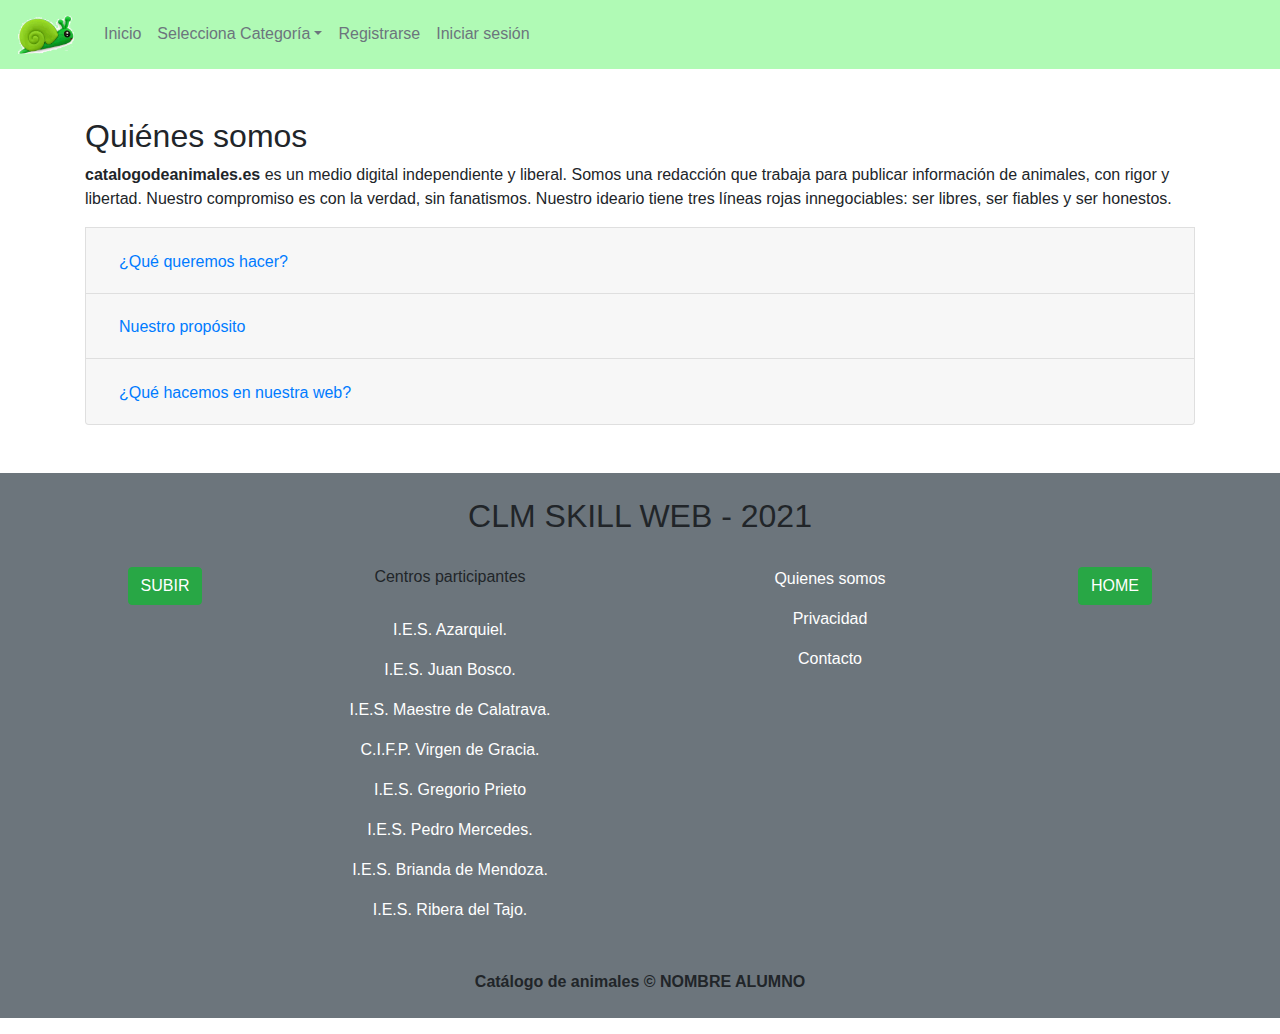
<file: quienessomos.html>
<!doctype html>
<html lang="en">

<head>
  <title>WebSkill</title>
  <!-- Required meta tags -->
  <meta charset="utf-8">
  <meta name="viewport" content="width=device-width, initial-scale=1, shrink-to-fit=no">

  <!-- Bootstrap CSS -->
  <link rel="stylesheet" href="style/style.css">
  <link rel="stylesheet" href="https://stackpath.bootstrapcdn.com/bootstrap/4.3.1/css/bootstrap.min.css"
    integrity="sha384-ggOyR0iXCbMQv3Xipma34MD+dH/1fQ784/j6cY/iJTQUOhcWr7x9JvoRxT2MZw1T" crossorigin="anonymous">

</head>
<a name="arriba"></a>
<body>
  <header class="bg-menunav">
    <nav class="navbar navbar-expand-md navbar-light bg-menunav">
      <a class="navbar-brand" href="index.html"><img src="img/logos/logo.png" alt="" width="64"></a>
      <button class="navbar-toggler d-lg-none" type="button" data-toggle="collapse" data-target="#collapsibleNavId"
        aria-controls="collapsibleNavId" aria-expanded="false" aria-label="Toggle navigation">
        <span class="navbar-toggler-icon"></span>
      </button>
      <div class="collapse navbar-collapse" id="collapsibleNavId">
        <ul class="navbar-nav mr-auto mt-2 mt-lg-0">
          <li class="nav-item">
            <a class="nav-link text-secondary" href="index.html">Inicio</a>
          </li>
          <li class="nav-item dropdown">
            <a class="nav-link dropdown-toggle text-secondary" href="#" id="dropdownId" data-toggle="dropdown"
              aria-haspopup="true" aria-expanded="false">Selecciona Categoría</a>
            <div class="dropdown-menu" aria-labelledby="dropdownId">
              <div class="dropdown-divider"></div>
              <a class="dropdown-item" href="#">Anfibios</a>
              <div class="dropdown-divider"></div>
              <a class="dropdown-item" href="#">Aves</a>
              <div class="dropdown-divider"></div>
              <a class="dropdown-item" href="#">Mamíferos</a>
              <div class="dropdown-divider"></div>
              <a class="dropdown-item" href="#">Peces</a>
              <div class="dropdown-divider"></div>
              <a class="dropdown-item" href="reptiles.html">Reptiles</a>
              <div class="dropdown-divider"></div>
            </div>
          </li>
          <li class="nav-item">
            <a class="nav-link text-secondary" href="#" data-toggle="modal" data-target="#modalregistro">Registrarse</a>
            <div class="modal fade" id="modalregistro" tabindex="-1" role="dialog" aria-labelledby="modelTitleId"
              aria-hidden="true">
              <div class="modal-dialog" role="document">
                <div class="modal-content bg-home">
                  <p>
                  <h5 class="modal-title text-center">Registro de usuario</h5>
                  </p>
                  <div class="modal-body">
                    <form>
                      <div class="form-group border bg-white p-2 rounded">
                        <label for="usuario">Usuario</label>
                        <input type="text" name="" id="" class="form-control mb-3" placeholder="Usuario"
                          aria-describedby="helpId">

                        <label for="usuario">Contraseña</label>
                        <input type="password" name="" id="" class="form-control mb-3" placeholder="Contraseña"
                          aria-describedby="helpId">

                        <label for="usuario">Repite la contraseña</label>
                        <input type="password" name="" id="" class="form-control mb-3" placeholder="Contraseña"
                          aria-describedby="helpId">

                        <label for="usuario">Email</label>
                        <input type="email" name="" id="" class="form-control mb-3" placeholder="email@gmail.com"
                          aria-describedby="helpId">

                        <label for="usuario">Dirección</label>
                        <input type="text" name="" id="" class="form-control mb-3" placeholder="Talavera"
                          aria-describedby="helpId">

                        <label for="usuario">Teléfono</label>
                        <input type="number" name="" id="" class="form-control mb-3" placeholder="1111"
                          aria-describedby="helpId">
                        <button type="button" class="btn btn-success btn-lg btn-block"
                          data-dismiss="modal">Registrarse</button>
                      </div>
                    </form>
                  </div>
                </div>
              </div>
            </div>
          </li>
          <li class="nav-item">
            <a class="nav-link text-secondary" href="#" data-toggle="modal" data-target="#modallogin">Iniciar sesión</a>
            <div class="modal fade" id="modallogin" tabindex="-1" role="dialog" aria-labelledby="modelTitleId"
              aria-hidden="true">
              <div class="modal-dialog modal-sm" role="document">
                <div class="modal-content bg-home">
                  <h5 class="modal-title text-center">INICIA SESION</h5>
                  <div class="modal-body">
                    <form>
                      <div class="form-group border bg-white p-2 rounded">
                        <label for="usuario">Usuario</label>
                        <input type="text" name="" id="" class="form-control mb-3" placeholder="Alicia"
                          aria-describedby="helpId">
                        <label for="usuario">Contraseña</label>
                        <input type="password" name="" id="" class="form-control mb-3" placeholder="Contraseña"
                          aria-describedby="helpId">
                        <button type="button" class="btn btn-success btn-lg btn-block p-1"
                          data-dismiss="modal">Entrar</button>
                      </div>
                    </form>
                  </div>
                </div>
              </div>
            </div>
          </li>
        </ul>
      </div>
    </nav>
  </header>
  <div class="container my-5">
    <div class="accordion" id="accordionExample">
      <div class="container m-0 p-0">
        <h2>Quiénes somos</h2>
        <p><strong>catalogodeanimales.es</strong> es un medio digital independiente y liberal. Somos una
          redacción
          que
          trabaja para publicar información de animales, con rigor y libertad. Nuestro compromiso es con la
          verdad,
          sin fanatismos. Nuestro ideario tiene tres líneas rojas innegociables: ser libres, ser fiables y ser
          honestos.</p>
      </div>
      <div class="card">
        <div class="card-header" id="headingOne">
          <h2 class="mb-0">
            <button class="btn btn-link collapsed" type="button" data-toggle="collapse" data-target="#collapseOne"
              aria-expanded="false" aria-controls="collapseOne">
              ¿Qué queremos hacer?
            </button>
          </h2>
        </div>
        <div id="collapseOne" class="collapse" aria-labelledby="headingOne" data-parent="#accordionExample">
          <div class="card-body">
            <p>El proyecto nació con el objetivo de ayudar estudiantes y a todas aquellas personas que
              conviven
              con
              animales y darles los recursos necesarios para mejorar la convivencia entre ellos. Poco
              después,
              y
              viendo la necesidad de dar respuesta a dudas más complejas, se añadieron veterinarios,
              etólogos,
              biólogos, adiestradores, etc., para ofrecer un contenido más específico y riguroso.
              Actualmente,
              somos más de 20 profesionales expertos en el mundo animal.</p>

          </div>
        </div>
      </div>
      <div class="card">
        <div class="card-header" id="headingTwo">
          <h2 class="mb-0">
            <button class="btn btn-link collapsed" type="button" data-toggle="collapse" data-target="#collapseTwo"
              aria-expanded="false" aria-controls="collapseTwo">
              Nuestro propósito
            </button>
          </h2>
        </div>
        <div id="collapseTwo" class="collapse" aria-labelledby="headingTwo" data-parent="#accordionExample">
          <div class="card-body">
            <p>En <strong>catalogoanimales.es</strong> trabajamos con tres objetivos claros: educar,
              informar y
              concienciar. Nos
              esforzamos cada día para publicar contenido útil y de calidad, que nos permita ayudar a
              todos
              nuestros lectores a convertirse en auténticos expertos animales e informar para mejorar la
              situación
              actual del mundo animal, combatiendo el abandono, el maltrato y la explotación.</p>

          </div>
        </div>
      </div>
      <div class="card">
        <div class="card-header" id="headingThree">
          <h2 class="mb-0">
            <button class="btn btn-link collapsed" type="button" data-toggle="collapse" data-target="#collapseThree"
              aria-expanded="false" aria-controls="collapseThree">
              ¿Qué hacemos en nuestra web?
            </button>
          </h2>
        </div>
        <div id="collapseThree" class="collapse" aria-labelledby="headingThree" data-parent="#accordionExample">
          <div class="card-body">
            <p>Para lograr los objetivos propuestos, compartimos contenido a diario elaborado por expertos y
              profesionales del sector. A través de nuestros artículos, ayudamos a entender mejor el
              comportamiento de los animales de compañía y cualquier otro animal, para establecer rutinas
              positivas para todos, resolvemos dudas, mostramos la realidad de las especies en peligro de
              extinción y mucho más.</p>
            <p>Todo el contenido se actualiza constantemente y se aborda desde una perspectiva animalista,
              respetando en todo momento las necesidades naturales de cada especie. Además, colaboramos
              activamente con asociaciones, protectoras, fundaciones, clínicas veterinarias, etc., para
              fomentar
              la adopción responsable de animales, luchar contra el abandono y resaltar la importancia de
              acudir a
              profesionales siempre que sea necesario. En este sentido, nuestros artículos son una guía
              que no
              sustituyen la atención veterinaria o el trabajo realizado por un educador o adiestrador
              canino.
            </p>

            <p>Con todo ello, en <strong>catalogoanimales.es</strong> aspiramos a convertirnos en la página
              web
              de referencia del
              mundo animal de habla hispana para llegar a un número mayor de personas y, entre todos,
              mejorar
              la
              calidad de vida de los animales.</p>



          </div>
        </div>
      </div>
    </div>
  </div>
  <footer class="bg-footer">
    <div class="container">
      <h2 class="text-center py-4">CLM SKILL WEB - 2021</h2>
      <div class="row">
        <div class="col-md-2 mb-3 text-center">
          <a href="#arriba"><button type="button" class="btn btn-success">SUBIR</button></a>
        </div>
        <div class="col-md-4 mb-2 text-center">
          <h6>Centros participantes</h6>
          <br>
          <p><a class="text-white" href="http://www.ies-azarquiel.es/">I.E.S. Azarquiel.</p></a>
          <p><a class="text-white" href="http://www.iesjuanbosco.es/">I.E.S. Juan Bosco.</a></p>
          <p><a class="text-white" href="http://iesmaestredecalatrava.es/">I.E.S. Maestre de Calatrava.</a></p>
          <p><a class="text-white" href="https://cifpvirgendegracia.com/">C.I.F.P. Virgen de Gracia.</a></p>
          <p><a class="text-white" href="http://www.iesgregorioprieto.com/">I.E.S. Gregorio Prieto</a></p>
          <p><a class="text-white" href="https://www.iespedromercedes.es/">I.E.S. Pedro Mercedes. </a></p>
          <p><a class="text-white" href="http://briandademendoza.es/">I.E.S. Brianda de Mendoza.</a></p>
          <p><a class="text-white" href="http://riberadeltajo.es/nuevaweb/">I.E.S. Ribera del Tajo.</a></p>
        </div>
        <div class="col-md-4 mb-3">
          <p class=" text-center"><a class="text-white" href="quienessomos.html">Quienes somos</a></p>

          <p class=" text-center"><a class="text-white" href="" data-toggle="modal"
              data-target="#modalPrivacidad">Privacidad</a></p>
          <div class="modal fade" id="modalPrivacidad" tabindex="-1" role="dialog" aria-labelledby="modelTitleId"
            aria-hidden="true">
            <div class="modal-dialog modal-xl" role="document">
              <div class="modal-content ">
                <div class="modal-header">
                  <h5 class="modal-title">Privacidad</h5>
                  <button type="button" class="close" data-dismiss="modal" aria-label="Close">
                    <span aria-hidden="true">&times;</span>
                  </button>
                </div>
                <div class="modal-body">
                  <h2>Términos y Condiciones de uso</h2>
                  <h3>1. Datos generales</h3>
                  <p><strong>De acuerdo con el artículo 10 de la Ley 34/2002, de 11 de julio, de Servicios de la
                      Sociedad de la
                      Información y de Comercio Electrónico ponemos a su disposición los siguientes
                      datos:</strong></p>

                  <p>catalogodeanimales.es está domiciliada en la calle Ronda S/N, con CIF B556677. Inscrita en el
                    Registro Mercantil de Talavera de la Reina, Vol. xxxx, Folio xxxx, Hoja xxxx, Inscripción xxx.
                  </p>
                  <p>En la web catalogodeanimales.es hay una serie de contenidos de carácter informativo sobre
                    animales,
                    especies, y características. <strong>Su principal objetivo</strong> es facilitar a los clientes
                    y al público en
                    general, la información relativa a la empresa, a los productos y servicios que se ofrecen.</p>

                  <h3>2. Política de privacidad</h3>

                  <p>En cumplimiento de lo dispuesto en la <strong>Ley Orgánica 15/1999, de 13 de Diciembre, de
                      Protección de
                      Datos de Carácter Personal (LOPD)</strong> se informa al usuario que todos los datos que nos
                    proporcione
                    serán incorporados a un fichero, creado y mantenido bajo la responsabilidad de
                    catalogodeanimales.es.</p>
                  <p>Siempre <strong>se va a respetar la confidencialidad de sus datos personales</strong> que sólo
                    serán utilizados con
                    la finalidad de gestionar los servicios ofrecidos, atender a las solicitudes que nos plantee,
                    realizar tareas administrativas, así como remitir información técnica, comercial o publicitaria
                    por
                    vía ordinaria o electrónica.</p>
                  <p>Para ejercer sus derechos de oposición, rectificación o cancelación deberá dirigirse a la sede de
                    la
                    empresa C/Ronda S/N de Talavera de la Reina, escribirnos al siguiente correo
                    contacto@catalogodeanimales.es o llámanos al 777888999.</p>

                  <h3>3. Condiciones de uso</h3>

                  <p><strong>Las condiciones de acceso y uso del presente sitio web se rigen por la legalidad vigente
                      y por el principio de buena fe </strong>comprometiéndose el usuario a realizar un buen uso
                    de la web. No se permiten conductas que vayan contra la ley, los derechos o intereses de
                    terceros.</p>
                  <p>Ser usuario de la web de catalogodeanimales.es implica que reconoce haber leído y aceptado las
                    presentes condiciones y lo que las extienda la normativa legal aplicable en esta materia. Si por
                    el motivo que fuere no está de acuerdo con estas condiciones no continúe usando esta web.</p>
                  <p>Cualquier tipo de notificación y/o reclamación solamente será válida por notificación escrita y/o
                    correo certificado.</p>
                  <h3>
                    4. Responsabilidades</h3>
                  <p><strong>catalogodeanimales.es, no se hace responsable de la información y contenidos almacenados
                      en foros, redes sociales o cualesquier otro medio </strong>que permita a terceros publicar
                    contenidos de forma independiente en la página web del prestador.</p>
                  <p>Sin embargo, teniendo en cuenta los art. 11 y 16 de la LSSI-CE, catalogodeanimales.es se
                    compromete a la retirada o en su caso bloqueo de aquellos contenidos que pudieran afectar o
                    contravenir la legislación nacional o internacional, derechos de terceros o la moral y el orden
                    público.</p>
                  <p><strong>Tampoco la empresa se responsabilizará de los daños y perjuicios que se produzcan por
                      fallos o malas configuraciones del software instalado en el ordenador del internauta.
                    </strong>Se excluye toda responsabilidad por alguna incidencia técnica o fallo que se produzca
                    cuando el usuario se conecte a internet. Igualmente no se garantiza la inexistencia de
                    interrupciones o errores en el acceso al sitio web.</p>
                  <p>Así mismo, <strong>catalogodeanimales.es se reserva el derecho a actualizar, modificar o eliminar
                      la información contenida en su página web, </strong>así como la configuración o presentación
                    del mismo, en cualquier momento sin asumir alguna responsabilidad por ello.</p>
                  <p>Le comunicamos que cualquier precio que pueda ver en nuestra web será solamente orientativo. Si
                    el usuario desea saber con exactitud el precio o si el producto en el momento actual cuenta con
                    alguna oferta de la cual se puede beneficiar ha de acudir a alguna de las tiendas físicas con
                    las que cuenta catalogodeanimales.es.</p>
                  <h3>5. Propiedad intelectual e industrial.</h3>
                  <p><strong>catalogodeanimales.es es titular de todos los derechos sobre el software de la
                      publicación digital así como de los derechos de propiedad industrial e intelectual referidos
                      a los contenidos que se incluyan, </strong>a excepción de los derechos sobre productos y
                    servicios de carácter público que no son propiedad de esta empresa.</p>
                  <p><strong>Ningún material publicado en esta web podrá ser reproducido, copiado o publicado
                    </strong>sin el consentimiento por escrito de catalogodeanimales.es.</p>
                  <p>Toda la información que se reciba en la web, como comentarios, sugerencias o ideas, se
                    considerará cedida a catalogodeanimales.es de manera gratuita. No debe enviarse información que
                    NO pueda ser tratada de este modo.</p>
                  <p>Todos los productos y servicios de estas páginas que NO son propiedad de catalogodeanimales.es
                    son marcas registradas de sus respectivos propietarios y son reconocidas como tales por nuestra
                    empresa. Solamente aparecen en la web de catalogodeanimales.es a efectos de promoción y de
                    recopilación de información. Estos propietarios pueden solicitar la modificación o eliminación
                    de la información que les pertenece.</p>
                  <h3>6. Política de cookies.</h3>
                  <p><strong>catalogodeanimales.es por su propia cuenta o la de un tercero contratado para prestación
                      de servicios de medición, pueden utilizar cookies cuando el usuario navega por el sitio web.
                      Las cookies son ficheros enviados al navegador por medio de un servicio web con la finalidad
                      de registrar las actividades del usuario durante su tiempo de navegación.</strong></p>
                  <p>Las cookies utilizadas se asocian únicamente con un usuario anónimo y su ordenador, y no
                    proporcionan por sí mismas los datos personales del usuario.</p>
                  <p><strong>Mediante el uso de las cookies resulta posible que el servidor donde se encuentra la web
                      reconozca el navegador web utilizado por el usuario con la finalidad de que la navegación
                      sea más sencilla. </strong>Se utilizan también para medir la audiencia y parámetros del
                    tráfico, controlar el proceso y número de entradas.</p>
                  <p>El usuario tiene la posibilidad de configurar su navegador para ser avisado de la recepción de
                    cookies y para impedir su instalación en su equipo. Por favor consulte las instrucciones y
                    manuales de su navegador para ampliar esta información.</p>
                  <p>Para utilizar el sitio web no es necesario que el usuario permita la instalación de las cookies
                    enviadas al sitio web, o el tercero que actúe en su nombre, sin perjuicio de que sea necesario
                    que el usuario inicie una sesión tal en cada uno de los servicios cuya prestación requiera el
                    previo registro.</p>
                  <p>En todo caso <strong>las cookies tienen un carácter temporal </strong>con la única finalidad de
                    hacer más eficaz su transmisión ulterior. En ningún caso se utilizará cookies para recoger
                    información de carácter personal.</p>



                </div>
                <div class="modal-footer">
                  <button type="button" class="btn btn-success" data-dismiss="modal">Aceptar</button>
                </div>
              </div>
            </div>
          </div>
          <p class=" text-center"><a class="text-white " href="" data-toggle="modal"
              data-target="#modalContacto">Contacto</a></p>
          <div class="modal fade" id="modalContacto" tabindex="-1" role="dialog" aria-labelledby="modalContacto"
            aria-hidden="true">
            <div class="modal-dialog" role="document">
              <div class="modal-content bg-home">
                <div class="modal-header d-block text-center">
                  <h5 class="modal-title">Escribe un comentario para contactar</h5>
                </div>
                <div class="modal-body">
                  <form>
                    <div class="form-group">
                      <label for="recipient-name" class="col-form-label">Nombre:</label>
                      <input type="text" class="form-control" id="recipient-name">
                    </div>
                    <div class="form-group">
                      <label for="recipient-name" class="col-form-label">Tu e-mail:</label>
                      <input type="email" class="form-control" id="recipient-name">
                    </div>
                    <div class="form-group">
                      <label for="message-text" class="col-form-label">Tu comentario:</label>
                      <textarea class="form-control" id="message-text"></textarea>
                    </div>
                  </form>
                </div>
                <div class="modal-footer">
                  <button type="button" class="btn btn-primary btn-block btn-success"
                    data-dismiss="modal">Enviar</button>
                </div>
              </div>
            </div>
          </div>
        </div>
        <div class="col-md-2 mb-2 text-center">
          <a href="index.html"><button type="button" class="btn btn-success">HOME</button></a>
        </div>
      </div>
      <p class="text-center font-weight-bold py-4">Catálogo de animales &copy; NOMBRE ALUMNO</p>
    </div>

  </footer>


  <!-- Optional JavaScript -->
  <!-- jQuery first, then Popper.js, then Bootstrap JS -->
  <script src="https://code.jquery.com/jquery-3.3.1.slim.min.js"
    integrity="sha384-q8i/X+965DzO0rT7abK41JStQIAqVgRVzpbzo5smXKp4YfRvH+8abtTE1Pi6jizo"
    crossorigin="anonymous"></script>
  <script src="https://cdnjs.cloudflare.com/ajax/libs/popper.js/1.14.7/umd/popper.min.js"
    integrity="sha384-UO2eT0CpHqdSJQ6hJty5KVphtPhzWj9WO1clHTMGa3JDZwrnQq4sF86dIHNDz0W1"
    crossorigin="anonymous"></script>
  <script src="https://stackpath.bootstrapcdn.com/bootstrap/4.3.1/js/bootstrap.min.js"
    integrity="sha384-JjSmVgyd0p3pXB1rRibZUAYoIIy6OrQ6VrjIEaFf/nJGzIxFDsf4x0xIM+B07jRM"
    crossorigin="anonymous"></script>
</body>
</file>
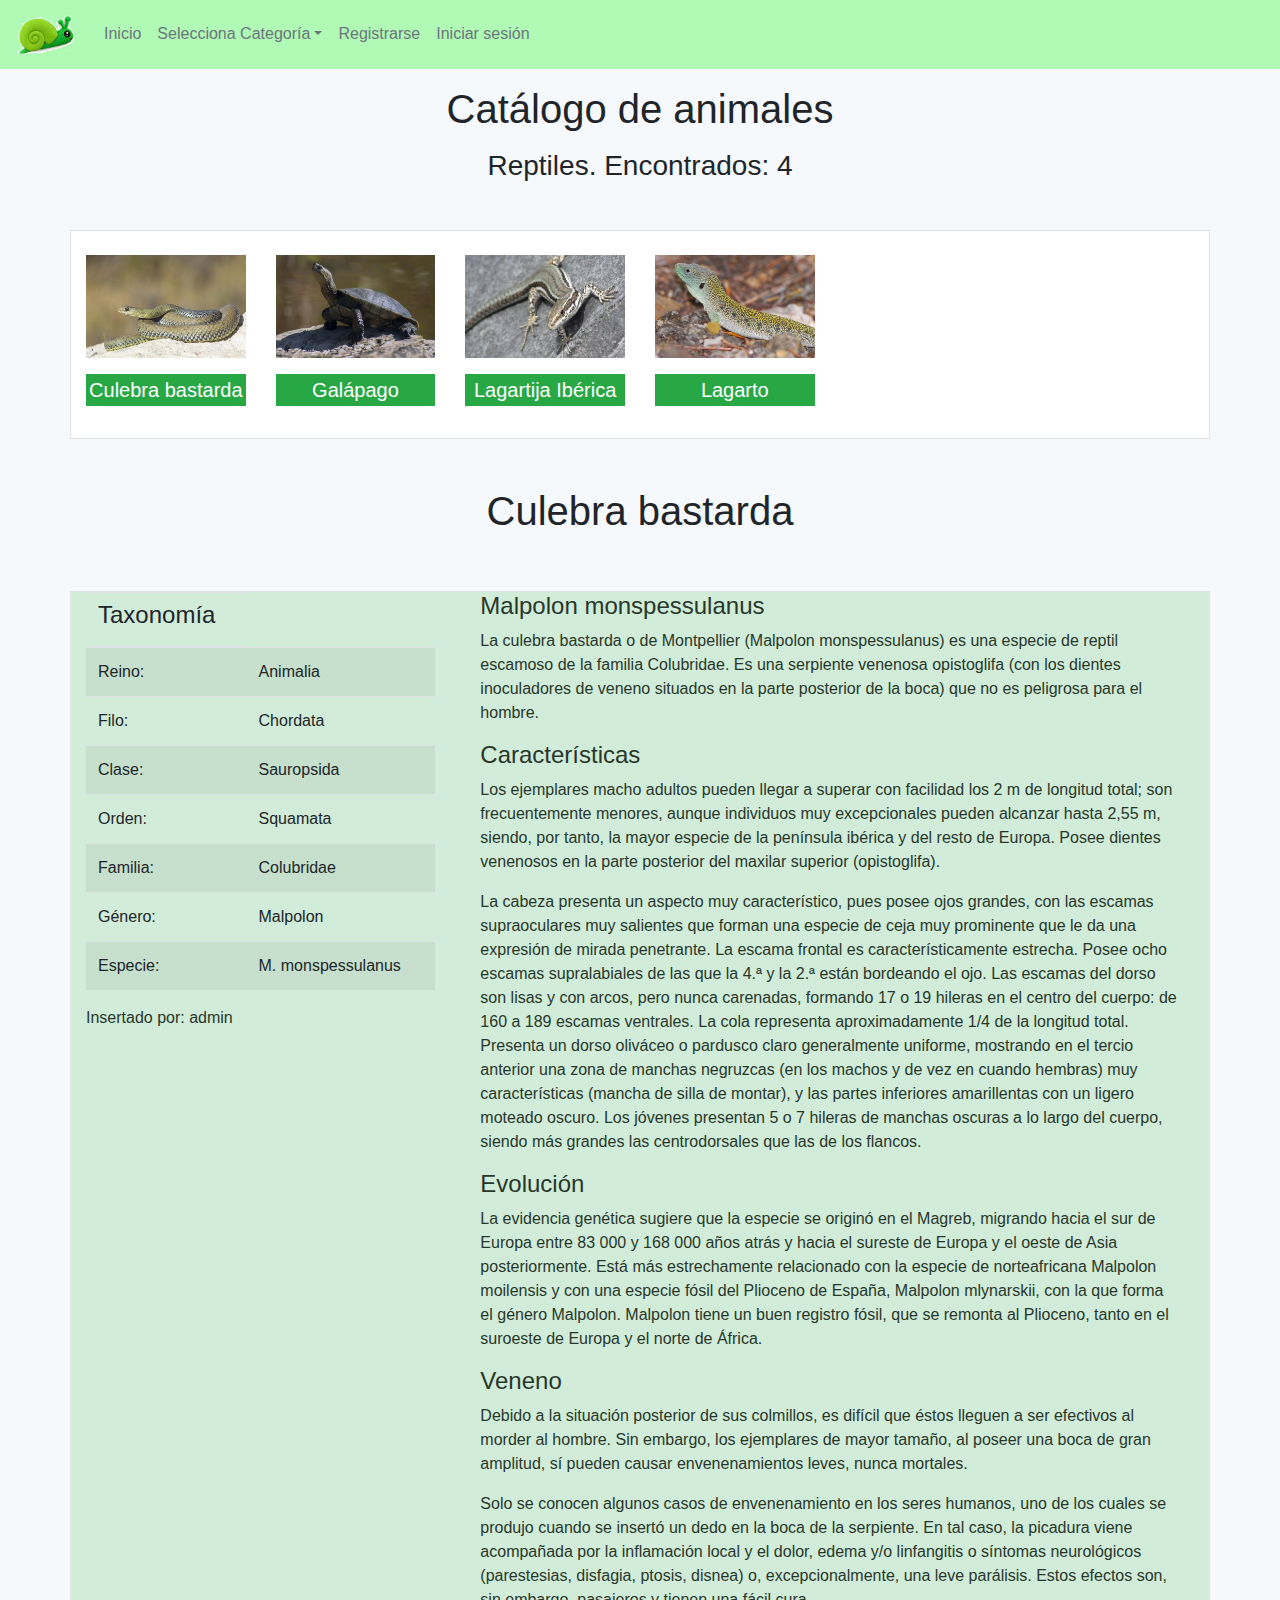
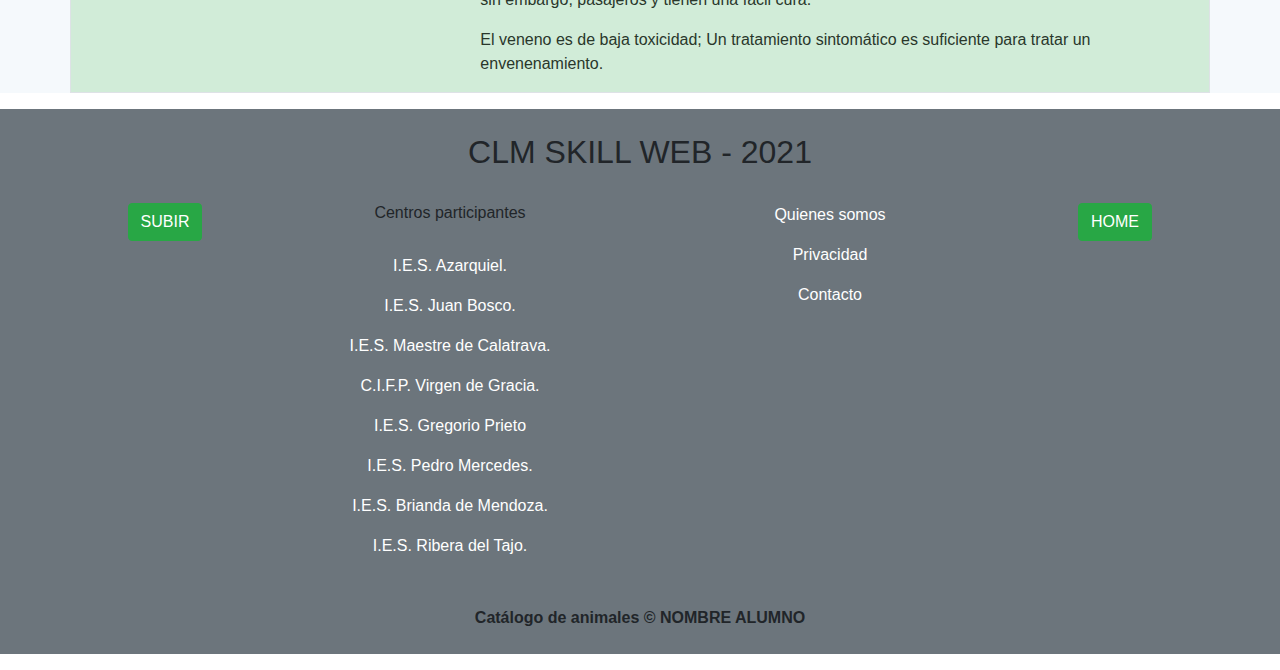
<file: reptiles.html>
<!doctype html>
<html lang="en">

<head>
    <title>WebSkill</title>
    <!-- Required meta tags -->
    <meta charset="utf-8">
    <meta name="viewport" content="width=device-width, initial-scale=1, shrink-to-fit=no">

    <!-- Bootstrap CSS -->
    <link rel="stylesheet" href="style/style.css">
    <link rel="stylesheet" href="https://stackpath.bootstrapcdn.com/bootstrap/4.3.1/css/bootstrap.min.css"
        integrity="sha384-ggOyR0iXCbMQv3Xipma34MD+dH/1fQ784/j6cY/iJTQUOhcWr7x9JvoRxT2MZw1T" crossorigin="anonymous">
</head>

<body>
    <a name="arriba"></a>
    <header class="bg-menunav">
        <nav class="navbar navbar-expand-md navbar-light bg-menunav">
            <a class="navbar-brand" href="index.html"><img src="img/logos/logo.png" alt="" width="64"></a>
            <button class="navbar-toggler d-lg-none" type="button" data-toggle="collapse"
                data-target="#collapsibleNavId" aria-controls="collapsibleNavId" aria-expanded="false"
                aria-label="Toggle navigation">
                <span class="navbar-toggler-icon"></span>
            </button>
            <div class="collapse navbar-collapse" id="collapsibleNavId">
                <ul class="navbar-nav mr-auto mt-2 mt-lg-0">
                    <li class="nav-item">
                        <a class="nav-link text-secondary" href="index.html">Inicio</a>
                    </li>
                    <li class="nav-item dropdown">
                        <a class="nav-link dropdown-toggle text-secondary" href="#" id="dropdownId"
                            data-toggle="dropdown" aria-haspopup="true" aria-expanded="false">Selecciona Categoría</a>
                        <div class="dropdown-menu" aria-labelledby="dropdownId">
                            <div class="dropdown-divider"></div>
                            <a class="dropdown-item" href="#">Anfibios</a>
                            <div class="dropdown-divider"></div>
                            <a class="dropdown-item" href="#">Aves</a>
                            <div class="dropdown-divider"></div>
                            <a class="dropdown-item" href="#">Mamíferos</a>
                            <div class="dropdown-divider"></div>
                            <a class="dropdown-item" href="#">Peces</a>
                            <div class="dropdown-divider"></div>
                            <a class="dropdown-item" href="reptiles.html">Reptiles</a>
                            <div class="dropdown-divider"></div>
                        </div>
                    </li>
                    <li class="nav-item">
                        <a class="nav-link text-secondary" href="#" data-toggle="modal"
                            data-target="#modalregistro">Registrarse</a>
                        <div class="modal fade" id="modalregistro" tabindex="-1" role="dialog"
                            aria-labelledby="modelTitleId" aria-hidden="true">
                            <div class="modal-dialog" role="document">
                                <div class="modal-content bg-home">
                                    <p>
                                    <h5 class="modal-title text-center">Registro de usuario</h5>
                                    </p>
                                    <div class="modal-body">
                                        <form>
                                            <div class="form-group border bg-white p-2 rounded">
                                                <label for="usuario">Usuario</label>
                                                <input type="text" name="" id="" class="form-control mb-3"
                                                    placeholder="Usuario" aria-describedby="helpId">

                                                <label for="usuario">Contraseña</label>
                                                <input type="password" name="" id="" class="form-control mb-3"
                                                    placeholder="Contraseña" aria-describedby="helpId">

                                                <label for="usuario">Repite la contraseña</label>
                                                <input type="password" name="" id="" class="form-control mb-3"
                                                    placeholder="Contraseña" aria-describedby="helpId">

                                                <label for="usuario">Email</label>
                                                <input type="email" name="" id="" class="form-control mb-3"
                                                    placeholder="email@gmail.com" aria-describedby="helpId">

                                                <label for="usuario">Dirección</label>
                                                <input type="text" name="" id="" class="form-control mb-3"
                                                    placeholder="Talavera" aria-describedby="helpId">

                                                <label for="usuario">Teléfono</label>
                                                <input type="number" name="" id="" class="form-control mb-3"
                                                    placeholder="1111" aria-describedby="helpId">
                                                <button type="button" class="btn btn-success btn-lg btn-block"
                                                    data-dismiss="modal">Registrarse</button>
                                            </div>
                                        </form>
                                    </div>
                                </div>
                            </div>
                        </div>
                    </li>
                    <li class="nav-item">
                        <a class="nav-link text-secondary" href="#" data-toggle="modal"
                            data-target="#modallogin">Iniciar sesión</a>
                        <div class="modal fade" id="modallogin" tabindex="-1" role="dialog"
                            aria-labelledby="modelTitleId" aria-hidden="true">
                            <div class="modal-dialog modal-sm" role="document">
                                <div class="modal-content bg-home">
                                    <h5 class="modal-title text-center">INICIA SESION</h5>
                                    <div class="modal-body">
                                        <form>
                                            <div class="form-group border bg-white p-2 rounded">
                                                <label for="usuario">Usuario</label>
                                                <input type="text" name="" id="" class="form-control mb-3"
                                                    placeholder="Alicia" aria-describedby="helpId">
                                                <label for="usuario">Contraseña</label>
                                                <input type="password" name="" id="" class="form-control mb-3"
                                                    placeholder="Contraseña" aria-describedby="helpId">
                                                <button type="button" class="btn btn-success btn-lg btn-block p-1"
                                                    data-dismiss="modal">Entrar</button>
                                            </div>
                                        </form>
                                    </div>
                                </div>
                            </div>
                        </div>
                    </li>
                </ul>
            </div>
        </nav>
    </header>
    <div class="bg-home">
        <h1 class="text-center font-weight-light pb-2 pt-3">Catálogo de animales</h1>
        <h3 class="text-center">Reptiles. Encontrados: 4</h3>
        <div class="container py-4 border bg-white my-5">
            <div class="row flex-nowrap overflow-auto">
                <div class="col-12 col-sm-12 col-md-6 col-lg-4 col-xl-2">
                    <img class="img-fluid" src="img/FotosAnimales/Reptiles/culebra.jpg" alt="">
                    <h5 class="text-white text-center bg-success mt-3 py-1">Culebra bastarda</h5>
                </div>
                <div class="col-12 col-sm-12 col-md-6 col-lg-4 col-xl-2">
                    <img class="img-fluid" src="img/FotosAnimales/Reptiles/galapago.jpg" alt="">
                    <h5 class="text-white text-center bg-success mt-3 py-1">Galápago</h5>
                </div>
                <div class="col-12 col-sm-12 col-md-6 col-lg-4 col-xl-2">
                    <img class="img-fluid" src="img/FotosAnimales/Reptiles/lagartija.jpg" alt="">
                    <h5 class="text-white text-center bg-success mt-3 py-1">Lagartija Ibérica</h5>
                </div>
                <div class="col-12 col-sm-12 col-md-6 col-lg-4 col-xl-2">
                    <img class="img-fluid" src="img/FotosAnimales/Reptiles/lagarto.JPG" alt="">
                    <h5 class="text-white text-center bg-success mt-3 py-1">Lagarto</h5>
                </div>
            </div>
        </div>
        <h1 class="text-center pb-5">Culebra bastarda</h1>
        <div class="container bg-verde-o texto-verde py-3-5 border">
            <div class="row">
                <div class="col-lg-3 col-xl-4 texto-verde container-fluid">
                    
                    <table class="table table-striped">
                        <thead>
                            <tr>
                                <th class="py-2">
                                    <h4>Taxonomía</h4>
                                </th>
                            </tr>
                        </thead>
                        <tbody>
                            <tr>
                                <td>Reino:</td>
                                <td>Animalia</td>
                            </tr>
                            <tr>
                                <td>Filo:</td>
                                <td>Chordata</td>
                            </tr>
                            <tr>
                                <td>Clase:</td>
                                <td>Sauropsida</td>
                            </tr>
                            <tr>
                                <td>Orden:</td>
                                <td>Squamata</td>
                            </tr>
                            <tr>
                                <td>Familia:</td>
                                <td>Colubridae</td>
                            </tr>
                            <tr>
                                <td>Género:</td>
                                <td>Malpolon</td>
                            </tr>
                            <tr>
                                <td>Especie:</td>
                                <td>M. monspessulanus</td>
                            </tr>
                        </tbody>
                    </table>
                    <p class="my-3">Insertado por: admin</p>
                    <div class="col-lg-1"></div>
                </div>
                <div class="col-lg-8 col-xl-8 texto-verde container-fluid">
                    <div class="container">
                        <h4>Malpolon monspessulanus</h4>
                        <p>La culebra bastarda o de Montpellier (Malpolon monspessulanus) es una especie de reptil escamoso
                            de la familia Colubridae. Es una serpiente venenosa opistoglifa (con los dientes inoculadores de
                            veneno situados en la parte posterior de la boca) que no es peligrosa para el hombre.</p>
                        <h4>Características</h4>
                        <p>Los ejemplares macho adultos pueden llegar a superar con facilidad los 2 m de longitud total; son
                            frecuentemente menores, aunque individuos muy excepcionales pueden alcanzar hasta 2,55 m,
                            siendo, por tanto, la mayor especie de la península ibérica y del resto de Europa. Posee dientes
                            venenosos en la parte posterior del maxilar superior (opistoglifa).</p>
                        <p>La cabeza presenta un aspecto muy característico, pues posee ojos grandes, con las escamas
                            supraoculares muy salientes que forman una especie de ceja muy prominente que le da una
                            expresión de mirada penetrante. La escama frontal es característicamente estrecha. Posee ocho
                            escamas supralabiales de las que la 4.ª y la 2.ª están bordeando el ojo. Las escamas del dorso
                            son lisas y con arcos, pero nunca carenadas, formando 17 o 19 hileras en el centro del cuerpo:
                            de 160 a 189 escamas ventrales. La cola representa aproximadamente 1/4 de la longitud total.
                            Presenta un dorso oliváceo o pardusco claro generalmente uniforme, mostrando en el tercio
                            anterior una zona de manchas negruzcas (en los machos y de vez en cuando hembras) muy
                            características (mancha de silla de montar), y las partes inferiores amarillentas con un ligero
                            moteado oscuro. Los jóvenes presentan 5 o 7 hileras de manchas oscuras a lo largo del cuerpo,
                            siendo más grandes las centrodorsales que las de los flancos.</p>
                        <h4>Evolución</h4>
                        <p>La evidencia genética sugiere que la especie se originó en el Magreb, migrando hacia el sur de
                            Europa entre 83 000 y 168 000 años atrás y hacia el sureste de Europa y el oeste de Asia
                            posteriormente. Está más estrechamente relacionado con la especie de norteafricana Malpolon
                            moilensis y con una especie fósil del Plioceno de España, Malpolon mlynarskii, con la que forma
                            el género Malpolon. Malpolon tiene un buen registro fósil, que se remonta al Plioceno, tanto en
                            el suroeste de Europa y el norte de África.</p>
                        <h4>Veneno</h4>
                        <p>Debido a la situación posterior de sus colmillos, es difícil que éstos lleguen a ser efectivos al
                            morder al hombre. Sin embargo, los ejemplares de mayor tamaño, al poseer una boca de gran
                            amplitud, sí pueden causar envenenamientos leves, nunca mortales.</p>
                        <p>Solo se conocen algunos casos de envenenamiento en los seres humanos, uno de los cuales se
                            produjo cuando se insertó un dedo en la boca de la serpiente. En tal caso, la picadura viene
                            acompañada por la inflamación local y el dolor, edema y/o linfangitis o síntomas neurológicos
                            (parestesias, disfagia, ptosis, disnea) o, excepcionalmente, una leve parálisis. Estos efectos
                            son, sin embargo, pasajeros y tienen una fácil cura.</p>
                        <p>El veneno es de baja toxicidad; Un tratamiento sintomático es suficiente para tratar un
                            envenenamiento.</p>
                    </div>
    
                </div>
            </div>
        </div>
        </div>
    </div>
    <footer class="bg-footer mt-3">
        <div class="container">
            <h2 class="text-center py-4">CLM SKILL WEB - 2021</h2>
            <div class="row">
                <div class="col-md-2 mb-3 text-center">
                    <a href="#arriba"><button type="button" class="btn btn-success">SUBIR</button></a>
                </div>
                <div class="col-md-4 mb-2 text-center">
                    <h6>Centros participantes</h6>
                    <br>
                    <p><a class="text-white" href="http://www.ies-azarquiel.es/">I.E.S. Azarquiel.</p></a>
                    <p><a class="text-white" href="http://www.iesjuanbosco.es/">I.E.S. Juan Bosco.</a></p>
                    <p><a class="text-white" href="http://iesmaestredecalatrava.es/">I.E.S. Maestre de Calatrava.</a>
                    </p>
                    <p><a class="text-white" href="https://cifpvirgendegracia.com/">C.I.F.P. Virgen de Gracia.</a></p>
                    <p><a class="text-white" href="http://www.iesgregorioprieto.com/">I.E.S. Gregorio Prieto</a></p>
                    <p><a class="text-white" href="https://www.iespedromercedes.es/">I.E.S. Pedro Mercedes. </a></p>
                    <p><a class="text-white" href="http://briandademendoza.es/">I.E.S. Brianda de Mendoza.</a></p>
                    <p><a class="text-white" href="http://riberadeltajo.es/nuevaweb/">I.E.S. Ribera del Tajo.</a></p>
                </div>
                <div class="col-md-4 mb-3">
                    <p class=" text-center"><a class="text-white " href="quienessomos.html">Quienes somos</a></p>

                    <p class=" text-center"><a class="text-white" href="" data-toggle="modal"
                            data-target="#modalPrivacidad">Privacidad</a></p>
                    <div class="modal fade" id="modalPrivacidad" tabindex="-1" role="dialog"
                        aria-labelledby="modelTitleId" aria-hidden="true">
                        <div class="modal-dialog modal-xl" role="document">
                            <div class="modal-content ">
                                <div class="modal-header">
                                    <h5 class="modal-title">Privacidad</h5>
                                    <button type="button" class="close" data-dismiss="modal" aria-label="Close">
                                        <span aria-hidden="true">&times;</span>
                                    </button>
                                </div>
                                <div class="modal-body">
                                    <h2>Términos y Condiciones de uso</h2>
                                    <h3>1. Datos generales</h3>
                                    <p><strong>De acuerdo con el artículo 10 de la Ley 34/2002, de 11 de julio, de
                                            Servicios de la
                                            Sociedad de la
                                            Información y de Comercio Electrónico ponemos a su disposición los
                                            siguientes
                                            datos:</strong></p>

                                    <p>catalogodeanimales.es está domiciliada en la calle Ronda S/N, con CIF B556677.
                                        Inscrita en el
                                        Registro Mercantil de Talavera de la Reina, Vol. xxxx, Folio xxxx, Hoja xxxx,
                                        Inscripción xxx.
                                    </p>
                                    <p>En la web catalogodeanimales.es hay una serie de contenidos de carácter
                                        informativo sobre
                                        animales,
                                        especies, y características. <strong>Su principal objetivo</strong> es facilitar
                                        a los clientes
                                        y al público en
                                        general, la información relativa a la empresa, a los productos y servicios que
                                        se ofrecen.</p>

                                    <h3>2. Política de privacidad</h3>

                                    <p>En cumplimiento de lo dispuesto en la <strong>Ley Orgánica 15/1999, de 13 de
                                            Diciembre, de
                                            Protección de
                                            Datos de Carácter Personal (LOPD)</strong> se informa al usuario que todos
                                        los datos que nos
                                        proporcione
                                        serán incorporados a un fichero, creado y mantenido bajo la responsabilidad de
                                        catalogodeanimales.es.</p>
                                    <p>Siempre <strong>se va a respetar la confidencialidad de sus datos
                                            personales</strong> que sólo
                                        serán utilizados con
                                        la finalidad de gestionar los servicios ofrecidos, atender a las solicitudes que
                                        nos plantee,
                                        realizar tareas administrativas, así como remitir información técnica, comercial
                                        o publicitaria
                                        por
                                        vía ordinaria o electrónica.</p>
                                    <p>Para ejercer sus derechos de oposición, rectificación o cancelación deberá
                                        dirigirse a la sede de
                                        la
                                        empresa C/Ronda S/N de Talavera de la Reina, escribirnos al siguiente correo
                                        contacto@catalogodeanimales.es o llámanos al 777888999.</p>

                                    <h3>3. Condiciones de uso</h3>

                                    <p><strong>Las condiciones de acceso y uso del presente sitio web se rigen por la
                                            legalidad vigente
                                            y por el principio de buena fe </strong>comprometiéndose el usuario a
                                        realizar un buen uso
                                        de la web. No se permiten conductas que vayan contra la ley, los derechos o
                                        intereses de
                                        terceros.</p>
                                    <p>Ser usuario de la web de catalogodeanimales.es implica que reconoce haber leído y
                                        aceptado las
                                        presentes condiciones y lo que las extienda la normativa legal aplicable en esta
                                        materia. Si por
                                        el motivo que fuere no está de acuerdo con estas condiciones no continúe usando
                                        esta web.</p>
                                    <p>Cualquier tipo de notificación y/o reclamación solamente será válida por
                                        notificación escrita y/o
                                        correo certificado.</p>
                                    <h3>
                                        4. Responsabilidades</h3>
                                    <p><strong>catalogodeanimales.es, no se hace responsable de la información y
                                            contenidos almacenados
                                            en foros, redes sociales o cualesquier otro medio </strong>que permita a
                                        terceros publicar
                                        contenidos de forma independiente en la página web del prestador.</p>
                                    <p>Sin embargo, teniendo en cuenta los art. 11 y 16 de la LSSI-CE,
                                        catalogodeanimales.es se
                                        compromete a la retirada o en su caso bloqueo de aquellos contenidos que
                                        pudieran afectar o
                                        contravenir la legislación nacional o internacional, derechos de terceros o la
                                        moral y el orden
                                        público.</p>
                                    <p><strong>Tampoco la empresa se responsabilizará de los daños y perjuicios que se
                                            produzcan por
                                            fallos o malas configuraciones del software instalado en el ordenador del
                                            internauta.
                                        </strong>Se excluye toda responsabilidad por alguna incidencia técnica o fallo
                                        que se produzca
                                        cuando el usuario se conecte a internet. Igualmente no se garantiza la
                                        inexistencia de
                                        interrupciones o errores en el acceso al sitio web.</p>
                                    <p>Así mismo, <strong>catalogodeanimales.es se reserva el derecho a actualizar,
                                            modificar o eliminar
                                            la información contenida en su página web, </strong>así como la
                                        configuración o presentación
                                        del mismo, en cualquier momento sin asumir alguna responsabilidad por ello.</p>
                                    <p>Le comunicamos que cualquier precio que pueda ver en nuestra web será solamente
                                        orientativo. Si
                                        el usuario desea saber con exactitud el precio o si el producto en el momento
                                        actual cuenta con
                                        alguna oferta de la cual se puede beneficiar ha de acudir a alguna de las
                                        tiendas físicas con
                                        las que cuenta catalogodeanimales.es.</p>
                                    <h3>5. Propiedad intelectual e industrial.</h3>
                                    <p><strong>catalogodeanimales.es es titular de todos los derechos sobre el software
                                            de la
                                            publicación digital así como de los derechos de propiedad industrial e
                                            intelectual referidos
                                            a los contenidos que se incluyan, </strong>a excepción de los derechos sobre
                                        productos y
                                        servicios de carácter público que no son propiedad de esta empresa.</p>
                                    <p><strong>Ningún material publicado en esta web podrá ser reproducido, copiado o
                                            publicado
                                        </strong>sin el consentimiento por escrito de catalogodeanimales.es.</p>
                                    <p>Toda la información que se reciba en la web, como comentarios, sugerencias o
                                        ideas, se
                                        considerará cedida a catalogodeanimales.es de manera gratuita. No debe enviarse
                                        información que
                                        NO pueda ser tratada de este modo.</p>
                                    <p>Todos los productos y servicios de estas páginas que NO son propiedad de
                                        catalogodeanimales.es
                                        son marcas registradas de sus respectivos propietarios y son reconocidas como
                                        tales por nuestra
                                        empresa. Solamente aparecen en la web de catalogodeanimales.es a efectos de
                                        promoción y de
                                        recopilación de información. Estos propietarios pueden solicitar la modificación
                                        o eliminación
                                        de la información que les pertenece.</p>
                                    <h3>6. Política de cookies.</h3>
                                    <p><strong>catalogodeanimales.es por su propia cuenta o la de un tercero contratado
                                            para prestación
                                            de servicios de medición, pueden utilizar cookies cuando el usuario navega
                                            por el sitio web.
                                            Las cookies son ficheros enviados al navegador por medio de un servicio web
                                            con la finalidad
                                            de registrar las actividades del usuario durante su tiempo de
                                            navegación.</strong></p>
                                    <p>Las cookies utilizadas se asocian únicamente con un usuario anónimo y su
                                        ordenador, y no
                                        proporcionan por sí mismas los datos personales del usuario.</p>
                                    <p><strong>Mediante el uso de las cookies resulta posible que el servidor donde se
                                            encuentra la web
                                            reconozca el navegador web utilizado por el usuario con la finalidad de que
                                            la navegación
                                            sea más sencilla. </strong>Se utilizan también para medir la audiencia y
                                        parámetros del
                                        tráfico, controlar el proceso y número de entradas.</p>
                                    <p>El usuario tiene la posibilidad de configurar su navegador para ser avisado de la
                                        recepción de
                                        cookies y para impedir su instalación en su equipo. Por favor consulte las
                                        instrucciones y
                                        manuales de su navegador para ampliar esta información.</p>
                                    <p>Para utilizar el sitio web no es necesario que el usuario permita la instalación
                                        de las cookies
                                        enviadas al sitio web, o el tercero que actúe en su nombre, sin perjuicio de que
                                        sea necesario
                                        que el usuario inicie una sesión tal en cada uno de los servicios cuya
                                        prestación requiera el
                                        previo registro.</p>
                                    <p>En todo caso <strong>las cookies tienen un carácter temporal </strong>con la
                                        única finalidad de
                                        hacer más eficaz su transmisión ulterior. En ningún caso se utilizará cookies
                                        para recoger
                                        información de carácter personal.</p>



                                </div>
                                <div class="modal-footer">
                                    <button type="button" class="btn btn-success" data-dismiss="modal">Aceptar</button>
                                </div>
                            </div>
                        </div>
                    </div>
                    <p class=" text-center"><a class="text-white " href="" data-toggle="modal"
                            data-target="#modalContacto">Contacto</a></p>
                    <div class="modal fade" id="modalContacto" tabindex="-1" role="dialog"
                        aria-labelledby="modalContacto" aria-hidden="true">
                        <div class="modal-dialog" role="document">
                            <div class="modal-content bg-home">
                                <div class="modal-header d-block text-center">
                                    <h5 class="modal-title">Escribe un comentario para contactar</h5>
                                </div>
                                <div class="modal-body">
                                    <form>
                                        <div class="form-group">
                                            <label for="recipient-name" class="col-form-label">Nombre:</label>
                                            <input type="text" class="form-control" id="recipient-name">
                                        </div>
                                        <div class="form-group">
                                            <label for="recipient-name" class="col-form-label">Tu e-mail:</label>
                                            <input type="email" class="form-control" id="recipient-name">
                                        </div>
                                        <div class="form-group">
                                            <label for="message-text" class="col-form-label">Tu comentario:</label>
                                            <textarea class="form-control" id="message-text"></textarea>
                                        </div>
                                    </form>
                                </div>
                                <div class="modal-footer">
                                    <button type="button" class="btn btn-primary btn-block btn-success"
                                        data-dismiss="modal">Enviar</button>
                                </div>
                            </div>
                        </div>
                    </div>
                </div>
                <div class="col-md-2 mb-2 text-center">
                    <a href="index.html"><button type="button" class="btn btn-success">HOME</button></a>
                </div>
            </div>
            <p class="text-center font-weight-bold py-4">Catálogo de animales &copy; NOMBRE ALUMNO</p>
        </div>

    </footer>


    <!-- Optional JavaScript -->
    <!-- jQuery first, then Popper.js, then Bootstrap JS -->
    <script src="https://code.jquery.com/jquery-3.3.1.slim.min.js"
        integrity="sha384-q8i/X+965DzO0rT7abK41JStQIAqVgRVzpbzo5smXKp4YfRvH+8abtTE1Pi6jizo"
        crossorigin="anonymous"></script>
    <script src="https://cdnjs.cloudflare.com/ajax/libs/popper.js/1.14.7/umd/popper.min.js"
        integrity="sha384-UO2eT0CpHqdSJQ6hJty5KVphtPhzWj9WO1clHTMGa3JDZwrnQq4sF86dIHNDz0W1"
        crossorigin="anonymous"></script>
    <script src="https://stackpath.bootstrapcdn.com/bootstrap/4.3.1/js/bootstrap.min.js"
        integrity="sha384-JjSmVgyd0p3pXB1rRibZUAYoIIy6OrQ6VrjIEaFf/nJGzIxFDsf4x0xIM+B07jRM"
        crossorigin="anonymous"></script>
</body>

</html>
</file>
<file: style/style.css>
.bg-menunav {
    background-color: rgba(173, 250, 177, 0.788);
}
.bg-footer {
    background-color: #6C757C;
}
.button {
    color:rgba(106, 255, 47, 0.692) ;
}
.bg-home {
    background-color: #F5F9FC !important;
}
.bg-verde-o {
    background-color: #d1ecd8;
}
.texto-verde {
    color: #29372B;
}
</file>
